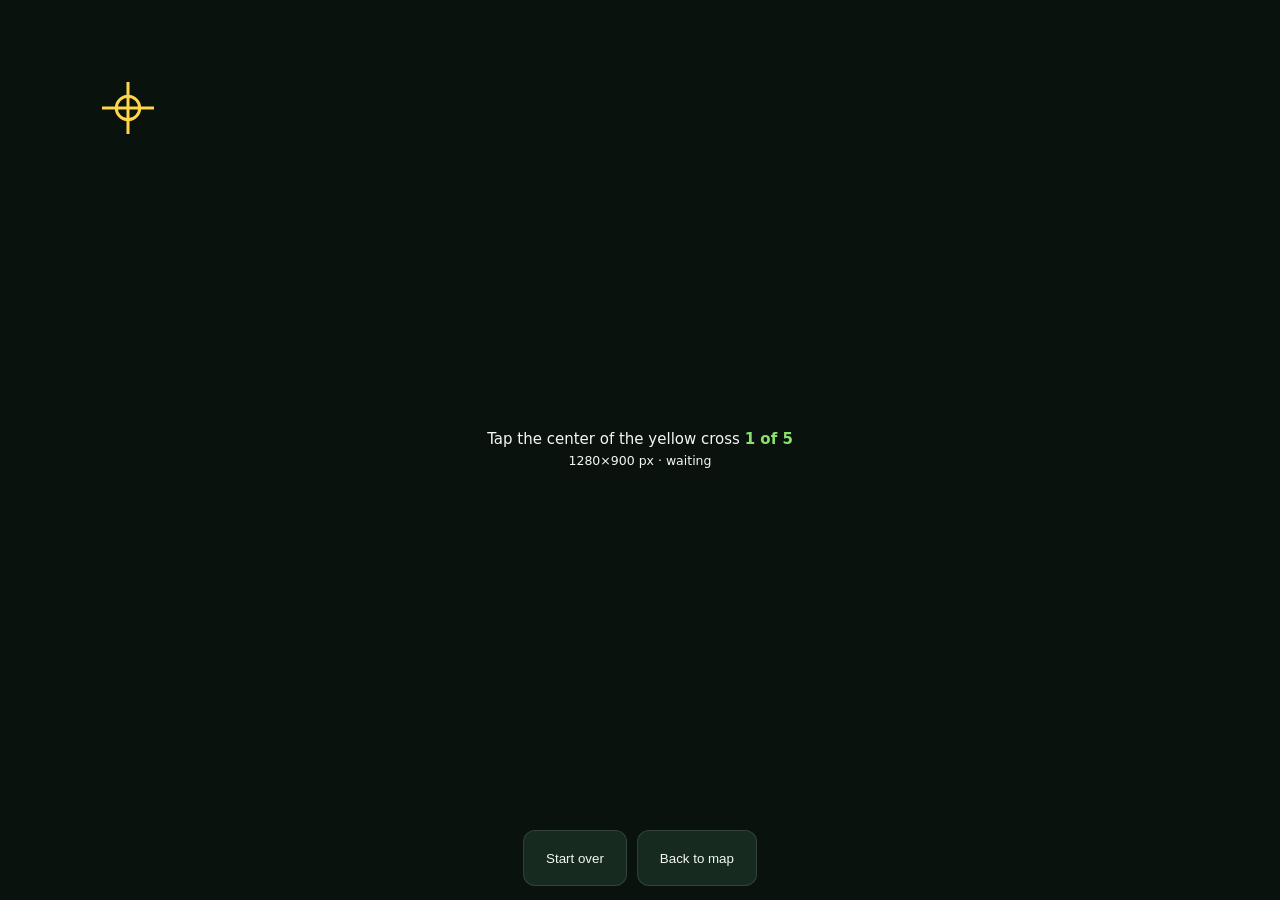
<file: app/touchtest.html>
<!doctype html>
<html lang="en">
<head>
<meta charset="utf-8">
<meta name="viewport" content="width=device-width, initial-scale=1, maximum-scale=1, user-scalable=no">
<title>Touch test</title>
<!-- Touch calibration: tap the 5 crosshairs; the page fits where the taps landed
     to where they should have, and prints the command that fixes it
     (pi/set-touch.sh, a libinput calibration matrix). Open it by holding the
     GPS status line on the map for 3 s, or at http://127.0.0.1:8080/touchtest.html. -->
<style>
  * { box-sizing: border-box; margin: 0; padding: 0; }
  html, body { height: 100%; overflow: hidden; background: #0a120e; color: #f4f7f2;
    font: 500 15px "DejaVu Sans", Arial, sans-serif; user-select: none; touch-action: none; }
  canvas { position: fixed; inset: 0; width: 100%; height: 100%; }
  #msg { position: fixed; left: 50%; top: 50%; transform: translate(-50%, -50%); width: 470px; max-width: 92vw;
    text-align: center; line-height: 1.4; pointer-events: none; }
  #msg b { color: #8be06b; }
  #cmd { margin-top: 10px; padding: 10px; border-radius: 10px; background: #172a1f; font: 700 14px monospace;
    color: #ffd54a; word-break: break-all; user-select: text; }
  .bar { position: fixed; left: 50%; bottom: 14px; transform: translateX(-50%); display: flex; gap: 10px; }
  button { height: 56px; padding: 0 22px; border-radius: 12px; border: 1px solid rgba(255,255,255,.12);
    background: #172a1f; color: inherit; font: 700 16px inherit; touch-action: none; }
</style>
</head>
<body>
<canvas id="c"></canvas>
<div id="msg"></div>
<div class="bar"><button id="again">Start over</button><button id="back">Back to map</button></div>
<script>
(function () {
  "use strict";
  const c = document.getElementById("c"), ctx = c.getContext("2d"), msg = document.getElementById("msg");
  // where the crosshairs go, as a fraction of the screen (corners inset, plus the center)
  const TARGETS = [[0.1, 0.12], [0.9, 0.12], [0.9, 0.7], [0.1, 0.7], [0.5, 0.4]];
  let taps, fit, checks;

  function reset() {
    taps = []; fit = null; checks = [];
    draw();
  }

  function draw() {
    c.width = innerWidth; c.height = innerHeight;
    const W = c.width, H = c.height;
    ctx.clearRect(0, 0, W, H);
    if (!fit) {
      const i = taps.length, [tx, ty] = TARGETS[i];
      cross(tx * W, ty * H, "#ffd54a", 26);
      for (const t of taps) dot(t.x * W, t.y * H, "#ff4d4d");
      msg.innerHTML = `Tap the center of the yellow cross <b>${i + 1} of ${TARGETS.length}</b>` +
        `<br><small>${W}×${H} px · ${taps.length ? taps[taps.length - 1].type : "waiting"}</small>`;
      return;
    }
    for (const [tx, ty] of TARGETS) cross(tx * W, ty * H, "rgba(255,255,255,.35)", 14);
    for (const p of checks) { dot(p.x * W, p.y * H, "#ff4d4d"); dot(p.fx * W, p.fy * H, "#8be06b"); }
    const m = fit.m.map(v => +v.toFixed(4));
    msg.innerHTML = fit.err < 6
      ? `Touch is accurate: taps land within <b>${fit.err.toFixed(0)} px</b> of the crosses. Nothing to fix.`
      : `Taps were off by up to <b>${fit.err.toFixed(0)} px</b> (${fit.after.toFixed(0)} px after the fix).<br>` +
        `Over SSH, from the unzipped folder, run:<div id="cmd">sudo bash pi/set-touch.sh ${m.join(" ")}</div>` +
        `<small>then reboot and run this test again. Tap anywhere to check: red = where the touch landed, green = after the fix.</small>`;
  }

  function cross(x, y, col, r) {
    ctx.strokeStyle = col; ctx.lineWidth = 3;
    ctx.beginPath(); ctx.moveTo(x - r, y); ctx.lineTo(x + r, y); ctx.moveTo(x, y - r); ctx.lineTo(x, y + r); ctx.stroke();
    ctx.beginPath(); ctx.arc(x, y, r * 0.45, 0, 7); ctx.stroke();
  }
  function dot(x, y, col) { ctx.fillStyle = col; ctx.beginPath(); ctx.arc(x, y, 7, 0, 7); ctx.fill(); }

  // least-squares affine map from where taps landed to where the targets are:
  // tx = a*x + b*y + c, ty = d*x + e*y + f (all as fractions of the screen)
  function solveFit() {
    const S = [[0, 0, 0], [0, 0, 0], [0, 0, 0]], rx = [0, 0, 0], ry = [0, 0, 0];
    taps.forEach((p, i) => {
      const v = [p.x, p.y, 1];
      for (let r = 0; r < 3; r++) {
        for (let k = 0; k < 3; k++) S[r][k] += v[r] * v[k];
        rx[r] += v[r] * TARGETS[i][0]; ry[r] += v[r] * TARGETS[i][1];
      }
    });
    const m = [...solve3(S, rx), ...solve3(S, ry)];
    const W = innerWidth, H = innerHeight;
    const off = (i, x, y) => Math.hypot((x - TARGETS[i][0]) * W, (y - TARGETS[i][1]) * H);
    const err = Math.max(...taps.map((p, i) => off(i, p.x, p.y)));
    const after = Math.max(...taps.map((p, i) => off(i, ...apply(m, p))));
    return { m, err, after };
  }
  function apply(m, p) { return [m[0] * p.x + m[1] * p.y + m[2], m[3] * p.x + m[4] * p.y + m[5]]; }
  function det3(a) {
    return a[0][0] * (a[1][1] * a[2][2] - a[1][2] * a[2][1]) - a[0][1] * (a[1][0] * a[2][2] - a[1][2] * a[2][0]) +
      a[0][2] * (a[1][0] * a[2][1] - a[1][1] * a[2][0]);
  }
  function solve3(A, b) { // Cramer's rule
    const d = det3(A);
    return [0, 1, 2].map(k => det3(A.map((row, r) => row.map((v, j) => (j === k ? b[r] : v)))) / d);
  }

  // Where a press really was, for jittery resistive screens: every sample while
  // the finger is down, minus the first 40 ms of contact (the noisiest), median.
  // Same as steadyTap() in app.js, so calibration measures what the app will see.
  let pts = null, t0 = 0;
  const add = e => {
    for (const q of (e.getCoalescedEvents && e.getCoalescedEvents().length ? e.getCoalescedEvents() : [e]))
      pts.push([q.clientX, q.clientY, e.timeStamp - t0]);
  };
  c.addEventListener("pointerdown", e => { pts = []; t0 = e.timeStamp; add(e); c.setPointerCapture(e.pointerId); });
  c.addEventListener("pointermove", e => { if (pts) add(e); });
  c.addEventListener("pointercancel", () => { pts = null; });
  c.addEventListener("pointerup", e => {
    if (!pts) return;
    add(e);
    const settled = pts.filter(q => q[2] >= 40), use = settled.length ? settled : pts;
    const med = k => use.map(q => q[k]).sort((a, b) => a - b)[use.length >> 1];
    pts = null;
    const p = { x: med(0) / innerWidth, y: med(1) / innerHeight, type: e.pointerType };
    if (fit) {
      const [fx, fy] = apply(fit.m, p);
      checks.push({ ...p, fx, fy });
      if (checks.length > 12) checks.shift();
    } else {
      taps.push(p);
      if (taps.length === TARGETS.length) fit = solveFit();
    }
    draw();
  });
  document.getElementById("again").addEventListener("pointerup", reset);
  document.getElementById("back").addEventListener("pointerup", () => { location.href = "/"; });
  addEventListener("resize", draw);
  document.addEventListener("contextmenu", e => e.preventDefault());
  reset();
})();
</script>
</body>
</html>
</file>
